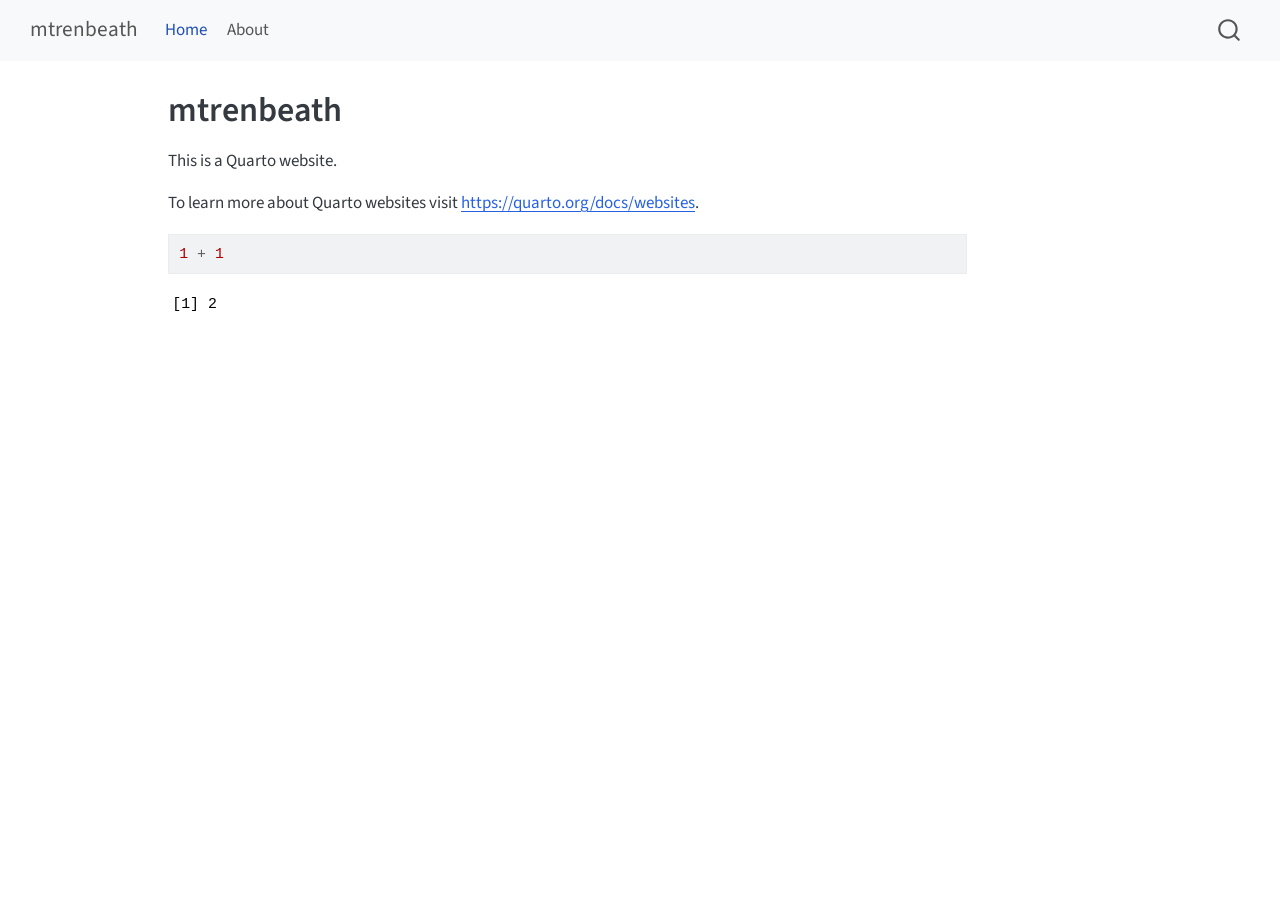
<file: _site/index.html>
<!DOCTYPE html>
<html xmlns="http://www.w3.org/1999/xhtml" lang="en" xml:lang="en"><head>

<meta charset="utf-8">
<meta name="generator" content="quarto-1.7.32">

<meta name="viewport" content="width=device-width, initial-scale=1.0, user-scalable=yes">


<title>mtrenbeath</title>
<style>
code{white-space: pre-wrap;}
span.smallcaps{font-variant: small-caps;}
div.columns{display: flex; gap: min(4vw, 1.5em);}
div.column{flex: auto; overflow-x: auto;}
div.hanging-indent{margin-left: 1.5em; text-indent: -1.5em;}
ul.task-list{list-style: none;}
ul.task-list li input[type="checkbox"] {
  width: 0.8em;
  margin: 0 0.8em 0.2em -1em; /* quarto-specific, see https://github.com/quarto-dev/quarto-cli/issues/4556 */ 
  vertical-align: middle;
}
/* CSS for syntax highlighting */
html { -webkit-text-size-adjust: 100%; }
pre > code.sourceCode { white-space: pre; position: relative; }
pre > code.sourceCode > span { display: inline-block; line-height: 1.25; }
pre > code.sourceCode > span:empty { height: 1.2em; }
.sourceCode { overflow: visible; }
code.sourceCode > span { color: inherit; text-decoration: inherit; }
div.sourceCode { margin: 1em 0; }
pre.sourceCode { margin: 0; }
@media screen {
div.sourceCode { overflow: auto; }
}
@media print {
pre > code.sourceCode { white-space: pre-wrap; }
pre > code.sourceCode > span { text-indent: -5em; padding-left: 5em; }
}
pre.numberSource code
  { counter-reset: source-line 0; }
pre.numberSource code > span
  { position: relative; left: -4em; counter-increment: source-line; }
pre.numberSource code > span > a:first-child::before
  { content: counter(source-line);
    position: relative; left: -1em; text-align: right; vertical-align: baseline;
    border: none; display: inline-block;
    -webkit-touch-callout: none; -webkit-user-select: none;
    -khtml-user-select: none; -moz-user-select: none;
    -ms-user-select: none; user-select: none;
    padding: 0 4px; width: 4em;
  }
pre.numberSource { margin-left: 3em;  padding-left: 4px; }
div.sourceCode
  {   }
@media screen {
pre > code.sourceCode > span > a:first-child::before { text-decoration: underline; }
}
</style>


<script src="site_libs/quarto-nav/quarto-nav.js"></script>
<script src="site_libs/quarto-nav/headroom.min.js"></script>
<script src="site_libs/clipboard/clipboard.min.js"></script>
<script src="site_libs/quarto-search/autocomplete.umd.js"></script>
<script src="site_libs/quarto-search/fuse.min.js"></script>
<script src="site_libs/quarto-search/quarto-search.js"></script>
<meta name="quarto:offset" content="./">
<script src="site_libs/quarto-html/quarto.js" type="module"></script>
<script src="site_libs/quarto-html/tabsets/tabsets.js" type="module"></script>
<script src="site_libs/quarto-html/popper.min.js"></script>
<script src="site_libs/quarto-html/tippy.umd.min.js"></script>
<script src="site_libs/quarto-html/anchor.min.js"></script>
<link href="site_libs/quarto-html/tippy.css" rel="stylesheet">
<link href="site_libs/quarto-html/quarto-syntax-highlighting-37eea08aefeeee20ff55810ff984fec1.css" rel="stylesheet" id="quarto-text-highlighting-styles">
<script src="site_libs/bootstrap/bootstrap.min.js"></script>
<link href="site_libs/bootstrap/bootstrap-icons.css" rel="stylesheet">
<link href="site_libs/bootstrap/bootstrap-c1fac2584b48ed01fb6e278e36375074.min.css" rel="stylesheet" append-hash="true" id="quarto-bootstrap" data-mode="light">
<script id="quarto-search-options" type="application/json">{
  "location": "navbar",
  "copy-button": false,
  "collapse-after": 3,
  "panel-placement": "end",
  "type": "overlay",
  "limit": 50,
  "keyboard-shortcut": [
    "f",
    "/",
    "s"
  ],
  "show-item-context": false,
  "language": {
    "search-no-results-text": "No results",
    "search-matching-documents-text": "matching documents",
    "search-copy-link-title": "Copy link to search",
    "search-hide-matches-text": "Hide additional matches",
    "search-more-match-text": "more match in this document",
    "search-more-matches-text": "more matches in this document",
    "search-clear-button-title": "Clear",
    "search-text-placeholder": "",
    "search-detached-cancel-button-title": "Cancel",
    "search-submit-button-title": "Submit",
    "search-label": "Search"
  }
}</script>


<link rel="stylesheet" href="styles.css">
</head>

<body class="nav-fixed quarto-light">

<div id="quarto-search-results"></div>
  <header id="quarto-header" class="headroom fixed-top">
    <nav class="navbar navbar-expand-lg " data-bs-theme="dark">
      <div class="navbar-container container-fluid">
      <div class="navbar-brand-container mx-auto">
    <a class="navbar-brand" href="./index.html">
    <span class="navbar-title">mtrenbeath</span>
    </a>
  </div>
            <div id="quarto-search" class="" title="Search"></div>
          <button class="navbar-toggler" type="button" data-bs-toggle="collapse" data-bs-target="#navbarCollapse" aria-controls="navbarCollapse" role="menu" aria-expanded="false" aria-label="Toggle navigation" onclick="if (window.quartoToggleHeadroom) { window.quartoToggleHeadroom(); }">
  <span class="navbar-toggler-icon"></span>
</button>
          <div class="collapse navbar-collapse" id="navbarCollapse">
            <ul class="navbar-nav navbar-nav-scroll me-auto">
  <li class="nav-item">
    <a class="nav-link active" href="./index.html" aria-current="page"> 
<span class="menu-text">Home</span></a>
  </li>  
  <li class="nav-item">
    <a class="nav-link" href="./about.html"> 
<span class="menu-text">About</span></a>
  </li>  
</ul>
          </div> <!-- /navcollapse -->
            <div class="quarto-navbar-tools">
</div>
      </div> <!-- /container-fluid -->
    </nav>
</header>
<!-- content -->
<div id="quarto-content" class="quarto-container page-columns page-rows-contents page-layout-article page-navbar">
<!-- sidebar -->
<!-- margin-sidebar -->
    <div id="quarto-margin-sidebar" class="sidebar margin-sidebar zindex-bottom">
        
    </div>
<!-- main -->
<main class="content" id="quarto-document-content">

<header id="title-block-header" class="quarto-title-block default">
<div class="quarto-title">
<h1 class="title">mtrenbeath</h1>
</div>



<div class="quarto-title-meta">

    
  
    
  </div>
  


</header>


<p>This is a Quarto website.</p>
<p>To learn more about Quarto websites visit <a href="https://quarto.org/docs/websites" class="uri">https://quarto.org/docs/websites</a>.</p>
<div class="cell">
<div class="sourceCode cell-code" id="cb1"><pre class="sourceCode r code-with-copy"><code class="sourceCode r"><span id="cb1-1"><a href="#cb1-1" aria-hidden="true" tabindex="-1"></a><span class="dv">1</span> <span class="sc">+</span> <span class="dv">1</span></span></code><button title="Copy to Clipboard" class="code-copy-button"><i class="bi"></i></button></pre></div>
<div class="cell-output cell-output-stdout">
<pre><code>[1] 2</code></pre>
</div>
</div>



</main> <!-- /main -->
<script id="quarto-html-after-body" type="application/javascript">
  window.document.addEventListener("DOMContentLoaded", function (event) {
    const icon = "";
    const anchorJS = new window.AnchorJS();
    anchorJS.options = {
      placement: 'right',
      icon: icon
    };
    anchorJS.add('.anchored');
    const isCodeAnnotation = (el) => {
      for (const clz of el.classList) {
        if (clz.startsWith('code-annotation-')) {                     
          return true;
        }
      }
      return false;
    }
    const onCopySuccess = function(e) {
      // button target
      const button = e.trigger;
      // don't keep focus
      button.blur();
      // flash "checked"
      button.classList.add('code-copy-button-checked');
      var currentTitle = button.getAttribute("title");
      button.setAttribute("title", "Copied!");
      let tooltip;
      if (window.bootstrap) {
        button.setAttribute("data-bs-toggle", "tooltip");
        button.setAttribute("data-bs-placement", "left");
        button.setAttribute("data-bs-title", "Copied!");
        tooltip = new bootstrap.Tooltip(button, 
          { trigger: "manual", 
            customClass: "code-copy-button-tooltip",
            offset: [0, -8]});
        tooltip.show();    
      }
      setTimeout(function() {
        if (tooltip) {
          tooltip.hide();
          button.removeAttribute("data-bs-title");
          button.removeAttribute("data-bs-toggle");
          button.removeAttribute("data-bs-placement");
        }
        button.setAttribute("title", currentTitle);
        button.classList.remove('code-copy-button-checked');
      }, 1000);
      // clear code selection
      e.clearSelection();
    }
    const getTextToCopy = function(trigger) {
        const codeEl = trigger.previousElementSibling.cloneNode(true);
        for (const childEl of codeEl.children) {
          if (isCodeAnnotation(childEl)) {
            childEl.remove();
          }
        }
        return codeEl.innerText;
    }
    const clipboard = new window.ClipboardJS('.code-copy-button:not([data-in-quarto-modal])', {
      text: getTextToCopy
    });
    clipboard.on('success', onCopySuccess);
    if (window.document.getElementById('quarto-embedded-source-code-modal')) {
      const clipboardModal = new window.ClipboardJS('.code-copy-button[data-in-quarto-modal]', {
        text: getTextToCopy,
        container: window.document.getElementById('quarto-embedded-source-code-modal')
      });
      clipboardModal.on('success', onCopySuccess);
    }
      var localhostRegex = new RegExp(/^(?:http|https):\/\/localhost\:?[0-9]*\//);
      var mailtoRegex = new RegExp(/^mailto:/);
        var filterRegex = new RegExp('/' + window.location.host + '/');
      var isInternal = (href) => {
          return filterRegex.test(href) || localhostRegex.test(href) || mailtoRegex.test(href);
      }
      // Inspect non-navigation links and adorn them if external
     var links = window.document.querySelectorAll('a[href]:not(.nav-link):not(.navbar-brand):not(.toc-action):not(.sidebar-link):not(.sidebar-item-toggle):not(.pagination-link):not(.no-external):not([aria-hidden]):not(.dropdown-item):not(.quarto-navigation-tool):not(.about-link)');
      for (var i=0; i<links.length; i++) {
        const link = links[i];
        if (!isInternal(link.href)) {
          // undo the damage that might have been done by quarto-nav.js in the case of
          // links that we want to consider external
          if (link.dataset.originalHref !== undefined) {
            link.href = link.dataset.originalHref;
          }
        }
      }
    function tippyHover(el, contentFn, onTriggerFn, onUntriggerFn) {
      const config = {
        allowHTML: true,
        maxWidth: 500,
        delay: 100,
        arrow: false,
        appendTo: function(el) {
            return el.parentElement;
        },
        interactive: true,
        interactiveBorder: 10,
        theme: 'quarto',
        placement: 'bottom-start',
      };
      if (contentFn) {
        config.content = contentFn;
      }
      if (onTriggerFn) {
        config.onTrigger = onTriggerFn;
      }
      if (onUntriggerFn) {
        config.onUntrigger = onUntriggerFn;
      }
      window.tippy(el, config); 
    }
    const noterefs = window.document.querySelectorAll('a[role="doc-noteref"]');
    for (var i=0; i<noterefs.length; i++) {
      const ref = noterefs[i];
      tippyHover(ref, function() {
        // use id or data attribute instead here
        let href = ref.getAttribute('data-footnote-href') || ref.getAttribute('href');
        try { href = new URL(href).hash; } catch {}
        const id = href.replace(/^#\/?/, "");
        const note = window.document.getElementById(id);
        if (note) {
          return note.innerHTML;
        } else {
          return "";
        }
      });
    }
    const xrefs = window.document.querySelectorAll('a.quarto-xref');
    const processXRef = (id, note) => {
      // Strip column container classes
      const stripColumnClz = (el) => {
        el.classList.remove("page-full", "page-columns");
        if (el.children) {
          for (const child of el.children) {
            stripColumnClz(child);
          }
        }
      }
      stripColumnClz(note)
      if (id === null || id.startsWith('sec-')) {
        // Special case sections, only their first couple elements
        const container = document.createElement("div");
        if (note.children && note.children.length > 2) {
          container.appendChild(note.children[0].cloneNode(true));
          for (let i = 1; i < note.children.length; i++) {
            const child = note.children[i];
            if (child.tagName === "P" && child.innerText === "") {
              continue;
            } else {
              container.appendChild(child.cloneNode(true));
              break;
            }
          }
          if (window.Quarto?.typesetMath) {
            window.Quarto.typesetMath(container);
          }
          return container.innerHTML
        } else {
          if (window.Quarto?.typesetMath) {
            window.Quarto.typesetMath(note);
          }
          return note.innerHTML;
        }
      } else {
        // Remove any anchor links if they are present
        const anchorLink = note.querySelector('a.anchorjs-link');
        if (anchorLink) {
          anchorLink.remove();
        }
        if (window.Quarto?.typesetMath) {
          window.Quarto.typesetMath(note);
        }
        if (note.classList.contains("callout")) {
          return note.outerHTML;
        } else {
          return note.innerHTML;
        }
      }
    }
    for (var i=0; i<xrefs.length; i++) {
      const xref = xrefs[i];
      tippyHover(xref, undefined, function(instance) {
        instance.disable();
        let url = xref.getAttribute('href');
        let hash = undefined; 
        if (url.startsWith('#')) {
          hash = url;
        } else {
          try { hash = new URL(url).hash; } catch {}
        }
        if (hash) {
          const id = hash.replace(/^#\/?/, "");
          const note = window.document.getElementById(id);
          if (note !== null) {
            try {
              const html = processXRef(id, note.cloneNode(true));
              instance.setContent(html);
            } finally {
              instance.enable();
              instance.show();
            }
          } else {
            // See if we can fetch this
            fetch(url.split('#')[0])
            .then(res => res.text())
            .then(html => {
              const parser = new DOMParser();
              const htmlDoc = parser.parseFromString(html, "text/html");
              const note = htmlDoc.getElementById(id);
              if (note !== null) {
                const html = processXRef(id, note);
                instance.setContent(html);
              } 
            }).finally(() => {
              instance.enable();
              instance.show();
            });
          }
        } else {
          // See if we can fetch a full url (with no hash to target)
          // This is a special case and we should probably do some content thinning / targeting
          fetch(url)
          .then(res => res.text())
          .then(html => {
            const parser = new DOMParser();
            const htmlDoc = parser.parseFromString(html, "text/html");
            const note = htmlDoc.querySelector('main.content');
            if (note !== null) {
              // This should only happen for chapter cross references
              // (since there is no id in the URL)
              // remove the first header
              if (note.children.length > 0 && note.children[0].tagName === "HEADER") {
                note.children[0].remove();
              }
              const html = processXRef(null, note);
              instance.setContent(html);
            } 
          }).finally(() => {
            instance.enable();
            instance.show();
          });
        }
      }, function(instance) {
      });
    }
        let selectedAnnoteEl;
        const selectorForAnnotation = ( cell, annotation) => {
          let cellAttr = 'data-code-cell="' + cell + '"';
          let lineAttr = 'data-code-annotation="' +  annotation + '"';
          const selector = 'span[' + cellAttr + '][' + lineAttr + ']';
          return selector;
        }
        const selectCodeLines = (annoteEl) => {
          const doc = window.document;
          const targetCell = annoteEl.getAttribute("data-target-cell");
          const targetAnnotation = annoteEl.getAttribute("data-target-annotation");
          const annoteSpan = window.document.querySelector(selectorForAnnotation(targetCell, targetAnnotation));
          const lines = annoteSpan.getAttribute("data-code-lines").split(",");
          const lineIds = lines.map((line) => {
            return targetCell + "-" + line;
          })
          let top = null;
          let height = null;
          let parent = null;
          if (lineIds.length > 0) {
              //compute the position of the single el (top and bottom and make a div)
              const el = window.document.getElementById(lineIds[0]);
              top = el.offsetTop;
              height = el.offsetHeight;
              parent = el.parentElement.parentElement;
            if (lineIds.length > 1) {
              const lastEl = window.document.getElementById(lineIds[lineIds.length - 1]);
              const bottom = lastEl.offsetTop + lastEl.offsetHeight;
              height = bottom - top;
            }
            if (top !== null && height !== null && parent !== null) {
              // cook up a div (if necessary) and position it 
              let div = window.document.getElementById("code-annotation-line-highlight");
              if (div === null) {
                div = window.document.createElement("div");
                div.setAttribute("id", "code-annotation-line-highlight");
                div.style.position = 'absolute';
                parent.appendChild(div);
              }
              div.style.top = top - 2 + "px";
              div.style.height = height + 4 + "px";
              div.style.left = 0;
              let gutterDiv = window.document.getElementById("code-annotation-line-highlight-gutter");
              if (gutterDiv === null) {
                gutterDiv = window.document.createElement("div");
                gutterDiv.setAttribute("id", "code-annotation-line-highlight-gutter");
                gutterDiv.style.position = 'absolute';
                const codeCell = window.document.getElementById(targetCell);
                const gutter = codeCell.querySelector('.code-annotation-gutter');
                gutter.appendChild(gutterDiv);
              }
              gutterDiv.style.top = top - 2 + "px";
              gutterDiv.style.height = height + 4 + "px";
            }
            selectedAnnoteEl = annoteEl;
          }
        };
        const unselectCodeLines = () => {
          const elementsIds = ["code-annotation-line-highlight", "code-annotation-line-highlight-gutter"];
          elementsIds.forEach((elId) => {
            const div = window.document.getElementById(elId);
            if (div) {
              div.remove();
            }
          });
          selectedAnnoteEl = undefined;
        };
          // Handle positioning of the toggle
      window.addEventListener(
        "resize",
        throttle(() => {
          elRect = undefined;
          if (selectedAnnoteEl) {
            selectCodeLines(selectedAnnoteEl);
          }
        }, 10)
      );
      function throttle(fn, ms) {
      let throttle = false;
      let timer;
        return (...args) => {
          if(!throttle) { // first call gets through
              fn.apply(this, args);
              throttle = true;
          } else { // all the others get throttled
              if(timer) clearTimeout(timer); // cancel #2
              timer = setTimeout(() => {
                fn.apply(this, args);
                timer = throttle = false;
              }, ms);
          }
        };
      }
        // Attach click handler to the DT
        const annoteDls = window.document.querySelectorAll('dt[data-target-cell]');
        for (const annoteDlNode of annoteDls) {
          annoteDlNode.addEventListener('click', (event) => {
            const clickedEl = event.target;
            if (clickedEl !== selectedAnnoteEl) {
              unselectCodeLines();
              const activeEl = window.document.querySelector('dt[data-target-cell].code-annotation-active');
              if (activeEl) {
                activeEl.classList.remove('code-annotation-active');
              }
              selectCodeLines(clickedEl);
              clickedEl.classList.add('code-annotation-active');
            } else {
              // Unselect the line
              unselectCodeLines();
              clickedEl.classList.remove('code-annotation-active');
            }
          });
        }
    const findCites = (el) => {
      const parentEl = el.parentElement;
      if (parentEl) {
        const cites = parentEl.dataset.cites;
        if (cites) {
          return {
            el,
            cites: cites.split(' ')
          };
        } else {
          return findCites(el.parentElement)
        }
      } else {
        return undefined;
      }
    };
    var bibliorefs = window.document.querySelectorAll('a[role="doc-biblioref"]');
    for (var i=0; i<bibliorefs.length; i++) {
      const ref = bibliorefs[i];
      const citeInfo = findCites(ref);
      if (citeInfo) {
        tippyHover(citeInfo.el, function() {
          var popup = window.document.createElement('div');
          citeInfo.cites.forEach(function(cite) {
            var citeDiv = window.document.createElement('div');
            citeDiv.classList.add('hanging-indent');
            citeDiv.classList.add('csl-entry');
            var biblioDiv = window.document.getElementById('ref-' + cite);
            if (biblioDiv) {
              citeDiv.innerHTML = biblioDiv.innerHTML;
            }
            popup.appendChild(citeDiv);
          });
          return popup.innerHTML;
        });
      }
    }
  });
  </script>
</div> <!-- /content -->




</body></html>
</file>
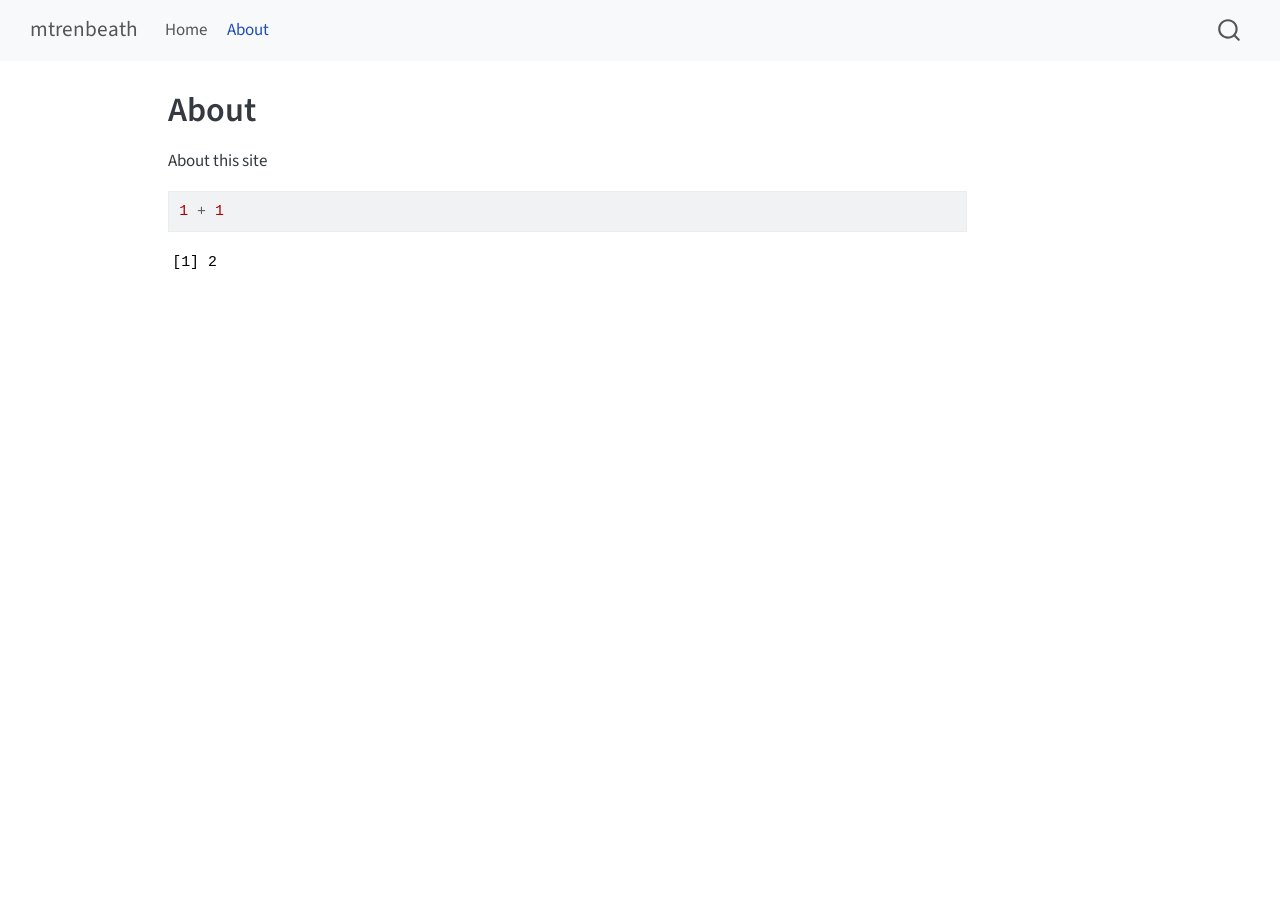
<file: _site/about.html>
<!DOCTYPE html>
<html xmlns="http://www.w3.org/1999/xhtml" lang="en" xml:lang="en"><head>

<meta charset="utf-8">
<meta name="generator" content="quarto-1.7.32">

<meta name="viewport" content="width=device-width, initial-scale=1.0, user-scalable=yes">


<title>About – mtrenbeath</title>
<style>
code{white-space: pre-wrap;}
span.smallcaps{font-variant: small-caps;}
div.columns{display: flex; gap: min(4vw, 1.5em);}
div.column{flex: auto; overflow-x: auto;}
div.hanging-indent{margin-left: 1.5em; text-indent: -1.5em;}
ul.task-list{list-style: none;}
ul.task-list li input[type="checkbox"] {
  width: 0.8em;
  margin: 0 0.8em 0.2em -1em; /* quarto-specific, see https://github.com/quarto-dev/quarto-cli/issues/4556 */ 
  vertical-align: middle;
}
/* CSS for syntax highlighting */
html { -webkit-text-size-adjust: 100%; }
pre > code.sourceCode { white-space: pre; position: relative; }
pre > code.sourceCode > span { display: inline-block; line-height: 1.25; }
pre > code.sourceCode > span:empty { height: 1.2em; }
.sourceCode { overflow: visible; }
code.sourceCode > span { color: inherit; text-decoration: inherit; }
div.sourceCode { margin: 1em 0; }
pre.sourceCode { margin: 0; }
@media screen {
div.sourceCode { overflow: auto; }
}
@media print {
pre > code.sourceCode { white-space: pre-wrap; }
pre > code.sourceCode > span { text-indent: -5em; padding-left: 5em; }
}
pre.numberSource code
  { counter-reset: source-line 0; }
pre.numberSource code > span
  { position: relative; left: -4em; counter-increment: source-line; }
pre.numberSource code > span > a:first-child::before
  { content: counter(source-line);
    position: relative; left: -1em; text-align: right; vertical-align: baseline;
    border: none; display: inline-block;
    -webkit-touch-callout: none; -webkit-user-select: none;
    -khtml-user-select: none; -moz-user-select: none;
    -ms-user-select: none; user-select: none;
    padding: 0 4px; width: 4em;
  }
pre.numberSource { margin-left: 3em;  padding-left: 4px; }
div.sourceCode
  {   }
@media screen {
pre > code.sourceCode > span > a:first-child::before { text-decoration: underline; }
}
</style>


<script src="site_libs/quarto-nav/quarto-nav.js"></script>
<script src="site_libs/quarto-nav/headroom.min.js"></script>
<script src="site_libs/clipboard/clipboard.min.js"></script>
<script src="site_libs/quarto-search/autocomplete.umd.js"></script>
<script src="site_libs/quarto-search/fuse.min.js"></script>
<script src="site_libs/quarto-search/quarto-search.js"></script>
<meta name="quarto:offset" content="./">
<script src="site_libs/quarto-html/quarto.js" type="module"></script>
<script src="site_libs/quarto-html/tabsets/tabsets.js" type="module"></script>
<script src="site_libs/quarto-html/popper.min.js"></script>
<script src="site_libs/quarto-html/tippy.umd.min.js"></script>
<script src="site_libs/quarto-html/anchor.min.js"></script>
<link href="site_libs/quarto-html/tippy.css" rel="stylesheet">
<link href="site_libs/quarto-html/quarto-syntax-highlighting-37eea08aefeeee20ff55810ff984fec1.css" rel="stylesheet" id="quarto-text-highlighting-styles">
<script src="site_libs/bootstrap/bootstrap.min.js"></script>
<link href="site_libs/bootstrap/bootstrap-icons.css" rel="stylesheet">
<link href="site_libs/bootstrap/bootstrap-c1fac2584b48ed01fb6e278e36375074.min.css" rel="stylesheet" append-hash="true" id="quarto-bootstrap" data-mode="light">
<script id="quarto-search-options" type="application/json">{
  "location": "navbar",
  "copy-button": false,
  "collapse-after": 3,
  "panel-placement": "end",
  "type": "overlay",
  "limit": 50,
  "keyboard-shortcut": [
    "f",
    "/",
    "s"
  ],
  "show-item-context": false,
  "language": {
    "search-no-results-text": "No results",
    "search-matching-documents-text": "matching documents",
    "search-copy-link-title": "Copy link to search",
    "search-hide-matches-text": "Hide additional matches",
    "search-more-match-text": "more match in this document",
    "search-more-matches-text": "more matches in this document",
    "search-clear-button-title": "Clear",
    "search-text-placeholder": "",
    "search-detached-cancel-button-title": "Cancel",
    "search-submit-button-title": "Submit",
    "search-label": "Search"
  }
}</script>


<link rel="stylesheet" href="styles.css">
</head>

<body class="nav-fixed quarto-light">

<div id="quarto-search-results"></div>
  <header id="quarto-header" class="headroom fixed-top">
    <nav class="navbar navbar-expand-lg " data-bs-theme="dark">
      <div class="navbar-container container-fluid">
      <div class="navbar-brand-container mx-auto">
    <a class="navbar-brand" href="./index.html">
    <span class="navbar-title">mtrenbeath</span>
    </a>
  </div>
            <div id="quarto-search" class="" title="Search"></div>
          <button class="navbar-toggler" type="button" data-bs-toggle="collapse" data-bs-target="#navbarCollapse" aria-controls="navbarCollapse" role="menu" aria-expanded="false" aria-label="Toggle navigation" onclick="if (window.quartoToggleHeadroom) { window.quartoToggleHeadroom(); }">
  <span class="navbar-toggler-icon"></span>
</button>
          <div class="collapse navbar-collapse" id="navbarCollapse">
            <ul class="navbar-nav navbar-nav-scroll me-auto">
  <li class="nav-item">
    <a class="nav-link" href="./index.html"> 
<span class="menu-text">Home</span></a>
  </li>  
  <li class="nav-item">
    <a class="nav-link active" href="./about.html" aria-current="page"> 
<span class="menu-text">About</span></a>
  </li>  
</ul>
          </div> <!-- /navcollapse -->
            <div class="quarto-navbar-tools">
</div>
      </div> <!-- /container-fluid -->
    </nav>
</header>
<!-- content -->
<div id="quarto-content" class="quarto-container page-columns page-rows-contents page-layout-article page-navbar">
<!-- sidebar -->
<!-- margin-sidebar -->
    <div id="quarto-margin-sidebar" class="sidebar margin-sidebar zindex-bottom">
        
    </div>
<!-- main -->
<main class="content" id="quarto-document-content">

<header id="title-block-header" class="quarto-title-block default">
<div class="quarto-title">
<h1 class="title">About</h1>
</div>



<div class="quarto-title-meta">

    
  
    
  </div>
  


</header>


<p>About this site</p>
<div class="cell">
<div class="sourceCode cell-code" id="cb1"><pre class="sourceCode r code-with-copy"><code class="sourceCode r"><span id="cb1-1"><a href="#cb1-1" aria-hidden="true" tabindex="-1"></a><span class="dv">1</span> <span class="sc">+</span> <span class="dv">1</span></span></code><button title="Copy to Clipboard" class="code-copy-button"><i class="bi"></i></button></pre></div>
<div class="cell-output cell-output-stdout">
<pre><code>[1] 2</code></pre>
</div>
</div>



</main> <!-- /main -->
<script id="quarto-html-after-body" type="application/javascript">
  window.document.addEventListener("DOMContentLoaded", function (event) {
    const icon = "";
    const anchorJS = new window.AnchorJS();
    anchorJS.options = {
      placement: 'right',
      icon: icon
    };
    anchorJS.add('.anchored');
    const isCodeAnnotation = (el) => {
      for (const clz of el.classList) {
        if (clz.startsWith('code-annotation-')) {                     
          return true;
        }
      }
      return false;
    }
    const onCopySuccess = function(e) {
      // button target
      const button = e.trigger;
      // don't keep focus
      button.blur();
      // flash "checked"
      button.classList.add('code-copy-button-checked');
      var currentTitle = button.getAttribute("title");
      button.setAttribute("title", "Copied!");
      let tooltip;
      if (window.bootstrap) {
        button.setAttribute("data-bs-toggle", "tooltip");
        button.setAttribute("data-bs-placement", "left");
        button.setAttribute("data-bs-title", "Copied!");
        tooltip = new bootstrap.Tooltip(button, 
          { trigger: "manual", 
            customClass: "code-copy-button-tooltip",
            offset: [0, -8]});
        tooltip.show();    
      }
      setTimeout(function() {
        if (tooltip) {
          tooltip.hide();
          button.removeAttribute("data-bs-title");
          button.removeAttribute("data-bs-toggle");
          button.removeAttribute("data-bs-placement");
        }
        button.setAttribute("title", currentTitle);
        button.classList.remove('code-copy-button-checked');
      }, 1000);
      // clear code selection
      e.clearSelection();
    }
    const getTextToCopy = function(trigger) {
        const codeEl = trigger.previousElementSibling.cloneNode(true);
        for (const childEl of codeEl.children) {
          if (isCodeAnnotation(childEl)) {
            childEl.remove();
          }
        }
        return codeEl.innerText;
    }
    const clipboard = new window.ClipboardJS('.code-copy-button:not([data-in-quarto-modal])', {
      text: getTextToCopy
    });
    clipboard.on('success', onCopySuccess);
    if (window.document.getElementById('quarto-embedded-source-code-modal')) {
      const clipboardModal = new window.ClipboardJS('.code-copy-button[data-in-quarto-modal]', {
        text: getTextToCopy,
        container: window.document.getElementById('quarto-embedded-source-code-modal')
      });
      clipboardModal.on('success', onCopySuccess);
    }
      var localhostRegex = new RegExp(/^(?:http|https):\/\/localhost\:?[0-9]*\//);
      var mailtoRegex = new RegExp(/^mailto:/);
        var filterRegex = new RegExp('/' + window.location.host + '/');
      var isInternal = (href) => {
          return filterRegex.test(href) || localhostRegex.test(href) || mailtoRegex.test(href);
      }
      // Inspect non-navigation links and adorn them if external
     var links = window.document.querySelectorAll('a[href]:not(.nav-link):not(.navbar-brand):not(.toc-action):not(.sidebar-link):not(.sidebar-item-toggle):not(.pagination-link):not(.no-external):not([aria-hidden]):not(.dropdown-item):not(.quarto-navigation-tool):not(.about-link)');
      for (var i=0; i<links.length; i++) {
        const link = links[i];
        if (!isInternal(link.href)) {
          // undo the damage that might have been done by quarto-nav.js in the case of
          // links that we want to consider external
          if (link.dataset.originalHref !== undefined) {
            link.href = link.dataset.originalHref;
          }
        }
      }
    function tippyHover(el, contentFn, onTriggerFn, onUntriggerFn) {
      const config = {
        allowHTML: true,
        maxWidth: 500,
        delay: 100,
        arrow: false,
        appendTo: function(el) {
            return el.parentElement;
        },
        interactive: true,
        interactiveBorder: 10,
        theme: 'quarto',
        placement: 'bottom-start',
      };
      if (contentFn) {
        config.content = contentFn;
      }
      if (onTriggerFn) {
        config.onTrigger = onTriggerFn;
      }
      if (onUntriggerFn) {
        config.onUntrigger = onUntriggerFn;
      }
      window.tippy(el, config); 
    }
    const noterefs = window.document.querySelectorAll('a[role="doc-noteref"]');
    for (var i=0; i<noterefs.length; i++) {
      const ref = noterefs[i];
      tippyHover(ref, function() {
        // use id or data attribute instead here
        let href = ref.getAttribute('data-footnote-href') || ref.getAttribute('href');
        try { href = new URL(href).hash; } catch {}
        const id = href.replace(/^#\/?/, "");
        const note = window.document.getElementById(id);
        if (note) {
          return note.innerHTML;
        } else {
          return "";
        }
      });
    }
    const xrefs = window.document.querySelectorAll('a.quarto-xref');
    const processXRef = (id, note) => {
      // Strip column container classes
      const stripColumnClz = (el) => {
        el.classList.remove("page-full", "page-columns");
        if (el.children) {
          for (const child of el.children) {
            stripColumnClz(child);
          }
        }
      }
      stripColumnClz(note)
      if (id === null || id.startsWith('sec-')) {
        // Special case sections, only their first couple elements
        const container = document.createElement("div");
        if (note.children && note.children.length > 2) {
          container.appendChild(note.children[0].cloneNode(true));
          for (let i = 1; i < note.children.length; i++) {
            const child = note.children[i];
            if (child.tagName === "P" && child.innerText === "") {
              continue;
            } else {
              container.appendChild(child.cloneNode(true));
              break;
            }
          }
          if (window.Quarto?.typesetMath) {
            window.Quarto.typesetMath(container);
          }
          return container.innerHTML
        } else {
          if (window.Quarto?.typesetMath) {
            window.Quarto.typesetMath(note);
          }
          return note.innerHTML;
        }
      } else {
        // Remove any anchor links if they are present
        const anchorLink = note.querySelector('a.anchorjs-link');
        if (anchorLink) {
          anchorLink.remove();
        }
        if (window.Quarto?.typesetMath) {
          window.Quarto.typesetMath(note);
        }
        if (note.classList.contains("callout")) {
          return note.outerHTML;
        } else {
          return note.innerHTML;
        }
      }
    }
    for (var i=0; i<xrefs.length; i++) {
      const xref = xrefs[i];
      tippyHover(xref, undefined, function(instance) {
        instance.disable();
        let url = xref.getAttribute('href');
        let hash = undefined; 
        if (url.startsWith('#')) {
          hash = url;
        } else {
          try { hash = new URL(url).hash; } catch {}
        }
        if (hash) {
          const id = hash.replace(/^#\/?/, "");
          const note = window.document.getElementById(id);
          if (note !== null) {
            try {
              const html = processXRef(id, note.cloneNode(true));
              instance.setContent(html);
            } finally {
              instance.enable();
              instance.show();
            }
          } else {
            // See if we can fetch this
            fetch(url.split('#')[0])
            .then(res => res.text())
            .then(html => {
              const parser = new DOMParser();
              const htmlDoc = parser.parseFromString(html, "text/html");
              const note = htmlDoc.getElementById(id);
              if (note !== null) {
                const html = processXRef(id, note);
                instance.setContent(html);
              } 
            }).finally(() => {
              instance.enable();
              instance.show();
            });
          }
        } else {
          // See if we can fetch a full url (with no hash to target)
          // This is a special case and we should probably do some content thinning / targeting
          fetch(url)
          .then(res => res.text())
          .then(html => {
            const parser = new DOMParser();
            const htmlDoc = parser.parseFromString(html, "text/html");
            const note = htmlDoc.querySelector('main.content');
            if (note !== null) {
              // This should only happen for chapter cross references
              // (since there is no id in the URL)
              // remove the first header
              if (note.children.length > 0 && note.children[0].tagName === "HEADER") {
                note.children[0].remove();
              }
              const html = processXRef(null, note);
              instance.setContent(html);
            } 
          }).finally(() => {
            instance.enable();
            instance.show();
          });
        }
      }, function(instance) {
      });
    }
        let selectedAnnoteEl;
        const selectorForAnnotation = ( cell, annotation) => {
          let cellAttr = 'data-code-cell="' + cell + '"';
          let lineAttr = 'data-code-annotation="' +  annotation + '"';
          const selector = 'span[' + cellAttr + '][' + lineAttr + ']';
          return selector;
        }
        const selectCodeLines = (annoteEl) => {
          const doc = window.document;
          const targetCell = annoteEl.getAttribute("data-target-cell");
          const targetAnnotation = annoteEl.getAttribute("data-target-annotation");
          const annoteSpan = window.document.querySelector(selectorForAnnotation(targetCell, targetAnnotation));
          const lines = annoteSpan.getAttribute("data-code-lines").split(",");
          const lineIds = lines.map((line) => {
            return targetCell + "-" + line;
          })
          let top = null;
          let height = null;
          let parent = null;
          if (lineIds.length > 0) {
              //compute the position of the single el (top and bottom and make a div)
              const el = window.document.getElementById(lineIds[0]);
              top = el.offsetTop;
              height = el.offsetHeight;
              parent = el.parentElement.parentElement;
            if (lineIds.length > 1) {
              const lastEl = window.document.getElementById(lineIds[lineIds.length - 1]);
              const bottom = lastEl.offsetTop + lastEl.offsetHeight;
              height = bottom - top;
            }
            if (top !== null && height !== null && parent !== null) {
              // cook up a div (if necessary) and position it 
              let div = window.document.getElementById("code-annotation-line-highlight");
              if (div === null) {
                div = window.document.createElement("div");
                div.setAttribute("id", "code-annotation-line-highlight");
                div.style.position = 'absolute';
                parent.appendChild(div);
              }
              div.style.top = top - 2 + "px";
              div.style.height = height + 4 + "px";
              div.style.left = 0;
              let gutterDiv = window.document.getElementById("code-annotation-line-highlight-gutter");
              if (gutterDiv === null) {
                gutterDiv = window.document.createElement("div");
                gutterDiv.setAttribute("id", "code-annotation-line-highlight-gutter");
                gutterDiv.style.position = 'absolute';
                const codeCell = window.document.getElementById(targetCell);
                const gutter = codeCell.querySelector('.code-annotation-gutter');
                gutter.appendChild(gutterDiv);
              }
              gutterDiv.style.top = top - 2 + "px";
              gutterDiv.style.height = height + 4 + "px";
            }
            selectedAnnoteEl = annoteEl;
          }
        };
        const unselectCodeLines = () => {
          const elementsIds = ["code-annotation-line-highlight", "code-annotation-line-highlight-gutter"];
          elementsIds.forEach((elId) => {
            const div = window.document.getElementById(elId);
            if (div) {
              div.remove();
            }
          });
          selectedAnnoteEl = undefined;
        };
          // Handle positioning of the toggle
      window.addEventListener(
        "resize",
        throttle(() => {
          elRect = undefined;
          if (selectedAnnoteEl) {
            selectCodeLines(selectedAnnoteEl);
          }
        }, 10)
      );
      function throttle(fn, ms) {
      let throttle = false;
      let timer;
        return (...args) => {
          if(!throttle) { // first call gets through
              fn.apply(this, args);
              throttle = true;
          } else { // all the others get throttled
              if(timer) clearTimeout(timer); // cancel #2
              timer = setTimeout(() => {
                fn.apply(this, args);
                timer = throttle = false;
              }, ms);
          }
        };
      }
        // Attach click handler to the DT
        const annoteDls = window.document.querySelectorAll('dt[data-target-cell]');
        for (const annoteDlNode of annoteDls) {
          annoteDlNode.addEventListener('click', (event) => {
            const clickedEl = event.target;
            if (clickedEl !== selectedAnnoteEl) {
              unselectCodeLines();
              const activeEl = window.document.querySelector('dt[data-target-cell].code-annotation-active');
              if (activeEl) {
                activeEl.classList.remove('code-annotation-active');
              }
              selectCodeLines(clickedEl);
              clickedEl.classList.add('code-annotation-active');
            } else {
              // Unselect the line
              unselectCodeLines();
              clickedEl.classList.remove('code-annotation-active');
            }
          });
        }
    const findCites = (el) => {
      const parentEl = el.parentElement;
      if (parentEl) {
        const cites = parentEl.dataset.cites;
        if (cites) {
          return {
            el,
            cites: cites.split(' ')
          };
        } else {
          return findCites(el.parentElement)
        }
      } else {
        return undefined;
      }
    };
    var bibliorefs = window.document.querySelectorAll('a[role="doc-biblioref"]');
    for (var i=0; i<bibliorefs.length; i++) {
      const ref = bibliorefs[i];
      const citeInfo = findCites(ref);
      if (citeInfo) {
        tippyHover(citeInfo.el, function() {
          var popup = window.document.createElement('div');
          citeInfo.cites.forEach(function(cite) {
            var citeDiv = window.document.createElement('div');
            citeDiv.classList.add('hanging-indent');
            citeDiv.classList.add('csl-entry');
            var biblioDiv = window.document.getElementById('ref-' + cite);
            if (biblioDiv) {
              citeDiv.innerHTML = biblioDiv.innerHTML;
            }
            popup.appendChild(citeDiv);
          });
          return popup.innerHTML;
        });
      }
    }
  });
  </script>
</div> <!-- /content -->




</body></html>
</file>
<file: _site/site_libs/quarto-html/tippy.css>
.tippy-box[data-animation=fade][data-state=hidden]{opacity:0}[data-tippy-root]{max-width:calc(100vw - 10px)}.tippy-box{position:relative;background-color:#333;color:#fff;border-radius:4px;font-size:14px;line-height:1.4;white-space:normal;outline:0;transition-property:transform,visibility,opacity}.tippy-box[data-placement^=top]>.tippy-arrow{bottom:0}.tippy-box[data-placement^=top]>.tippy-arrow:before{bottom:-7px;left:0;border-width:8px 8px 0;border-top-color:initial;transform-origin:center top}.tippy-box[data-placement^=bottom]>.tippy-arrow{top:0}.tippy-box[data-placement^=bottom]>.tippy-arrow:before{top:-7px;left:0;border-width:0 8px 8px;border-bottom-color:initial;transform-origin:center bottom}.tippy-box[data-placement^=left]>.tippy-arrow{right:0}.tippy-box[data-placement^=left]>.tippy-arrow:before{border-width:8px 0 8px 8px;border-left-color:initial;right:-7px;transform-origin:center left}.tippy-box[data-placement^=right]>.tippy-arrow{left:0}.tippy-box[data-placement^=right]>.tippy-arrow:before{left:-7px;border-width:8px 8px 8px 0;border-right-color:initial;transform-origin:center right}.tippy-box[data-inertia][data-state=visible]{transition-timing-function:cubic-bezier(.54,1.5,.38,1.11)}.tippy-arrow{width:16px;height:16px;color:#333}.tippy-arrow:before{content:"";position:absolute;border-color:transparent;border-style:solid}.tippy-content{position:relative;padding:5px 9px;z-index:1}
</file>
<file: _site/site_libs/quarto-html/quarto-syntax-highlighting-37eea08aefeeee20ff55810ff984fec1.css>
/* quarto syntax highlight colors */
:root {
  --quarto-hl-ot-color: #003B4F;
  --quarto-hl-at-color: #657422;
  --quarto-hl-ss-color: #20794D;
  --quarto-hl-an-color: #5E5E5E;
  --quarto-hl-fu-color: #4758AB;
  --quarto-hl-st-color: #20794D;
  --quarto-hl-cf-color: #003B4F;
  --quarto-hl-op-color: #5E5E5E;
  --quarto-hl-er-color: #AD0000;
  --quarto-hl-bn-color: #AD0000;
  --quarto-hl-al-color: #AD0000;
  --quarto-hl-va-color: #111111;
  --quarto-hl-bu-color: inherit;
  --quarto-hl-ex-color: inherit;
  --quarto-hl-pp-color: #AD0000;
  --quarto-hl-in-color: #5E5E5E;
  --quarto-hl-vs-color: #20794D;
  --quarto-hl-wa-color: #5E5E5E;
  --quarto-hl-do-color: #5E5E5E;
  --quarto-hl-im-color: #00769E;
  --quarto-hl-ch-color: #20794D;
  --quarto-hl-dt-color: #AD0000;
  --quarto-hl-fl-color: #AD0000;
  --quarto-hl-co-color: #5E5E5E;
  --quarto-hl-cv-color: #5E5E5E;
  --quarto-hl-cn-color: #8f5902;
  --quarto-hl-sc-color: #5E5E5E;
  --quarto-hl-dv-color: #AD0000;
  --quarto-hl-kw-color: #003B4F;
}

/* other quarto variables */
:root {
  --quarto-font-monospace: SFMono-Regular, Menlo, Monaco, Consolas, "Liberation Mono", "Courier New", monospace;
}

/* syntax highlight based on Pandoc's rules */
pre > code.sourceCode > span {
  color: #003B4F;
}

code.sourceCode > span {
  color: #003B4F;
}

div.sourceCode,
div.sourceCode pre.sourceCode {
  color: #003B4F;
}

/* Normal */
code span {
  color: #003B4F;
}

/* Alert */
code span.al {
  color: #AD0000;
  font-style: inherit;
}

/* Annotation */
code span.an {
  color: #5E5E5E;
  font-style: inherit;
}

/* Attribute */
code span.at {
  color: #657422;
  font-style: inherit;
}

/* BaseN */
code span.bn {
  color: #AD0000;
  font-style: inherit;
}

/* BuiltIn */
code span.bu {
  font-style: inherit;
}

/* ControlFlow */
code span.cf {
  color: #003B4F;
  font-weight: bold;
  font-style: inherit;
}

/* Char */
code span.ch {
  color: #20794D;
  font-style: inherit;
}

/* Constant */
code span.cn {
  color: #8f5902;
  font-style: inherit;
}

/* Comment */
code span.co {
  color: #5E5E5E;
  font-style: inherit;
}

/* CommentVar */
code span.cv {
  color: #5E5E5E;
  font-style: italic;
}

/* Documentation */
code span.do {
  color: #5E5E5E;
  font-style: italic;
}

/* DataType */
code span.dt {
  color: #AD0000;
  font-style: inherit;
}

/* DecVal */
code span.dv {
  color: #AD0000;
  font-style: inherit;
}

/* Error */
code span.er {
  color: #AD0000;
  font-style: inherit;
}

/* Extension */
code span.ex {
  font-style: inherit;
}

/* Float */
code span.fl {
  color: #AD0000;
  font-style: inherit;
}

/* Function */
code span.fu {
  color: #4758AB;
  font-style: inherit;
}

/* Import */
code span.im {
  color: #00769E;
  font-style: inherit;
}

/* Information */
code span.in {
  color: #5E5E5E;
  font-style: inherit;
}

/* Keyword */
code span.kw {
  color: #003B4F;
  font-weight: bold;
  font-style: inherit;
}

/* Operator */
code span.op {
  color: #5E5E5E;
  font-style: inherit;
}

/* Other */
code span.ot {
  color: #003B4F;
  font-style: inherit;
}

/* Preprocessor */
code span.pp {
  color: #AD0000;
  font-style: inherit;
}

/* SpecialChar */
code span.sc {
  color: #5E5E5E;
  font-style: inherit;
}

/* SpecialString */
code span.ss {
  color: #20794D;
  font-style: inherit;
}

/* String */
code span.st {
  color: #20794D;
  font-style: inherit;
}

/* Variable */
code span.va {
  color: #111111;
  font-style: inherit;
}

/* VerbatimString */
code span.vs {
  color: #20794D;
  font-style: inherit;
}

/* Warning */
code span.wa {
  color: #5E5E5E;
  font-style: italic;
}

.prevent-inlining {
  content: "</";
}

/*# sourceMappingURL=27d3d809615f7771493d095567f04340.css.map */
</file>
<file: _site/styles.css>
/* css styles */
</file>
